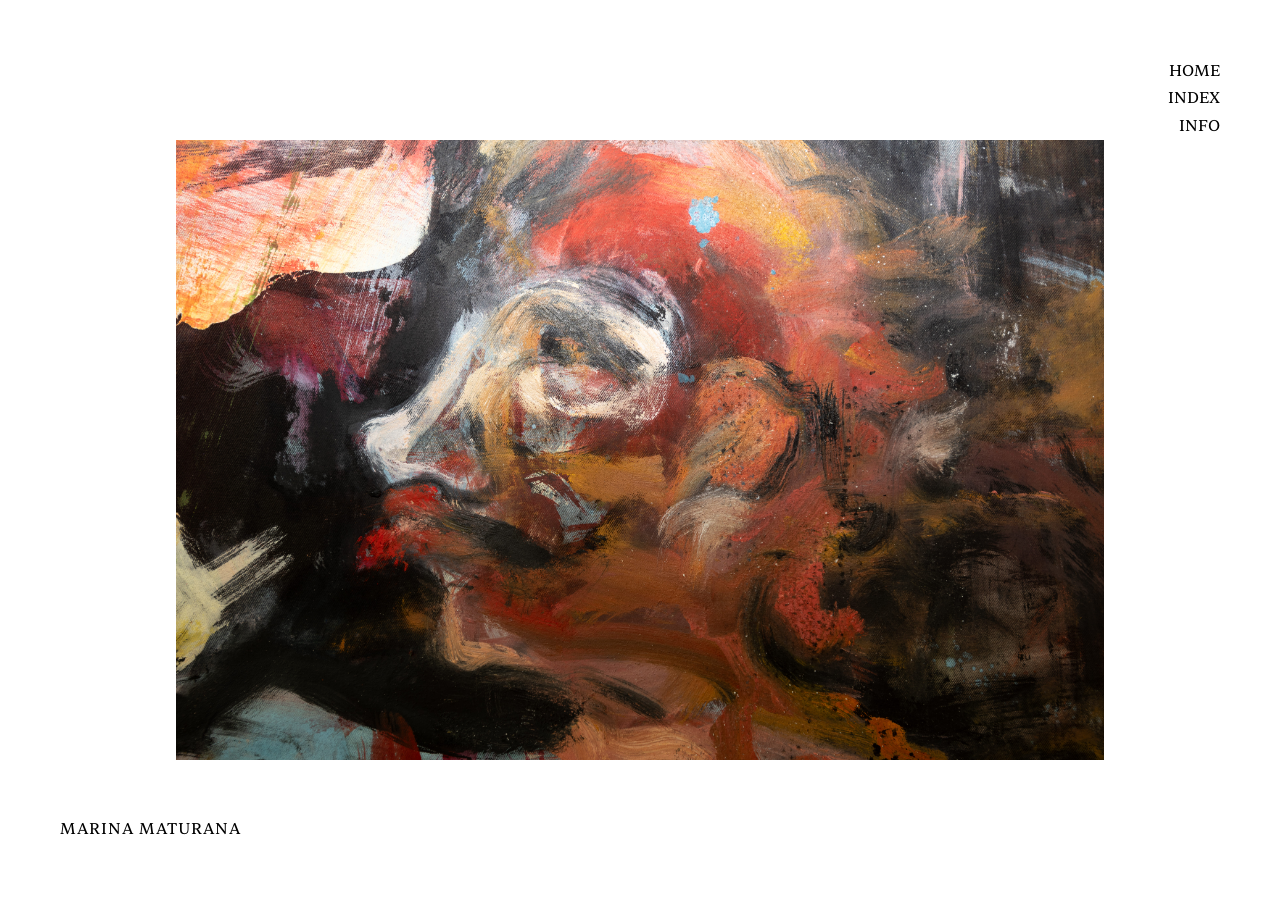
<file: index.html>
<!DOCTYPE html>
<html lang="es">
<head>
    <meta charset="UTF-8">
    <meta name="viewport" content="width=device-width, initial-scale=1.0">
    <title>MARINA MATURANA</title>
    
    <!-- Favicon y Redes -->
    <link rel="icon" href="favicon.ico" type="image/x-icon">
    <meta property="og:title" content="Marina Maturana">
    <meta property="og:description" content="visual artist.">
    <meta property="og:image" content="https://www.marinamatu.com/share-image.jpeg">
    <meta property="og:url" content="https://www.marinamatu.com">
    <meta property="og:type" content="website">

    <!-- Tipografía y CSS -->
    <link href="https://api.fontshare.com/v2/css?f[]=sentient@400,700&display=swap" rel="stylesheet">
    <link rel="stylesheet" href="style.css?v=2.5">
</head>
<body class="pagina-portada">

    <!-- Nombre arriba a la izquierda (Estilo Miguel Marina) -->
    <h1 class="main-title">MARINA MATURANA</h1>

    <!-- Menú arriba a la derecha -->
    <nav>
        <div class="nav-right">
            <a href="index.html" class="active">HOME</a>
            <a href="works.html">INDEX</a>
            <a href="cv.html">INFO</a>
        </div>
    </nav>

    <!-- Contenedor con la foto interactiva -->
    <div class="bg-cover-container">
        <img src="portada.jpg" alt="Marina Maturana Portada" class="bg-cover-img" id="fotoPortada" onclick="ampliarImagen()">
    </div>

    <!-- Script de ampliación directa -->
    <script>
        function ampliarImagen() {
            const foto = document.getElementById('fotoPortada');
            if (foto) {
                foto.classList.toggle('en-detalle');
            }
        }
    </script>

</body>
</html>

</body>
</html>
</file>
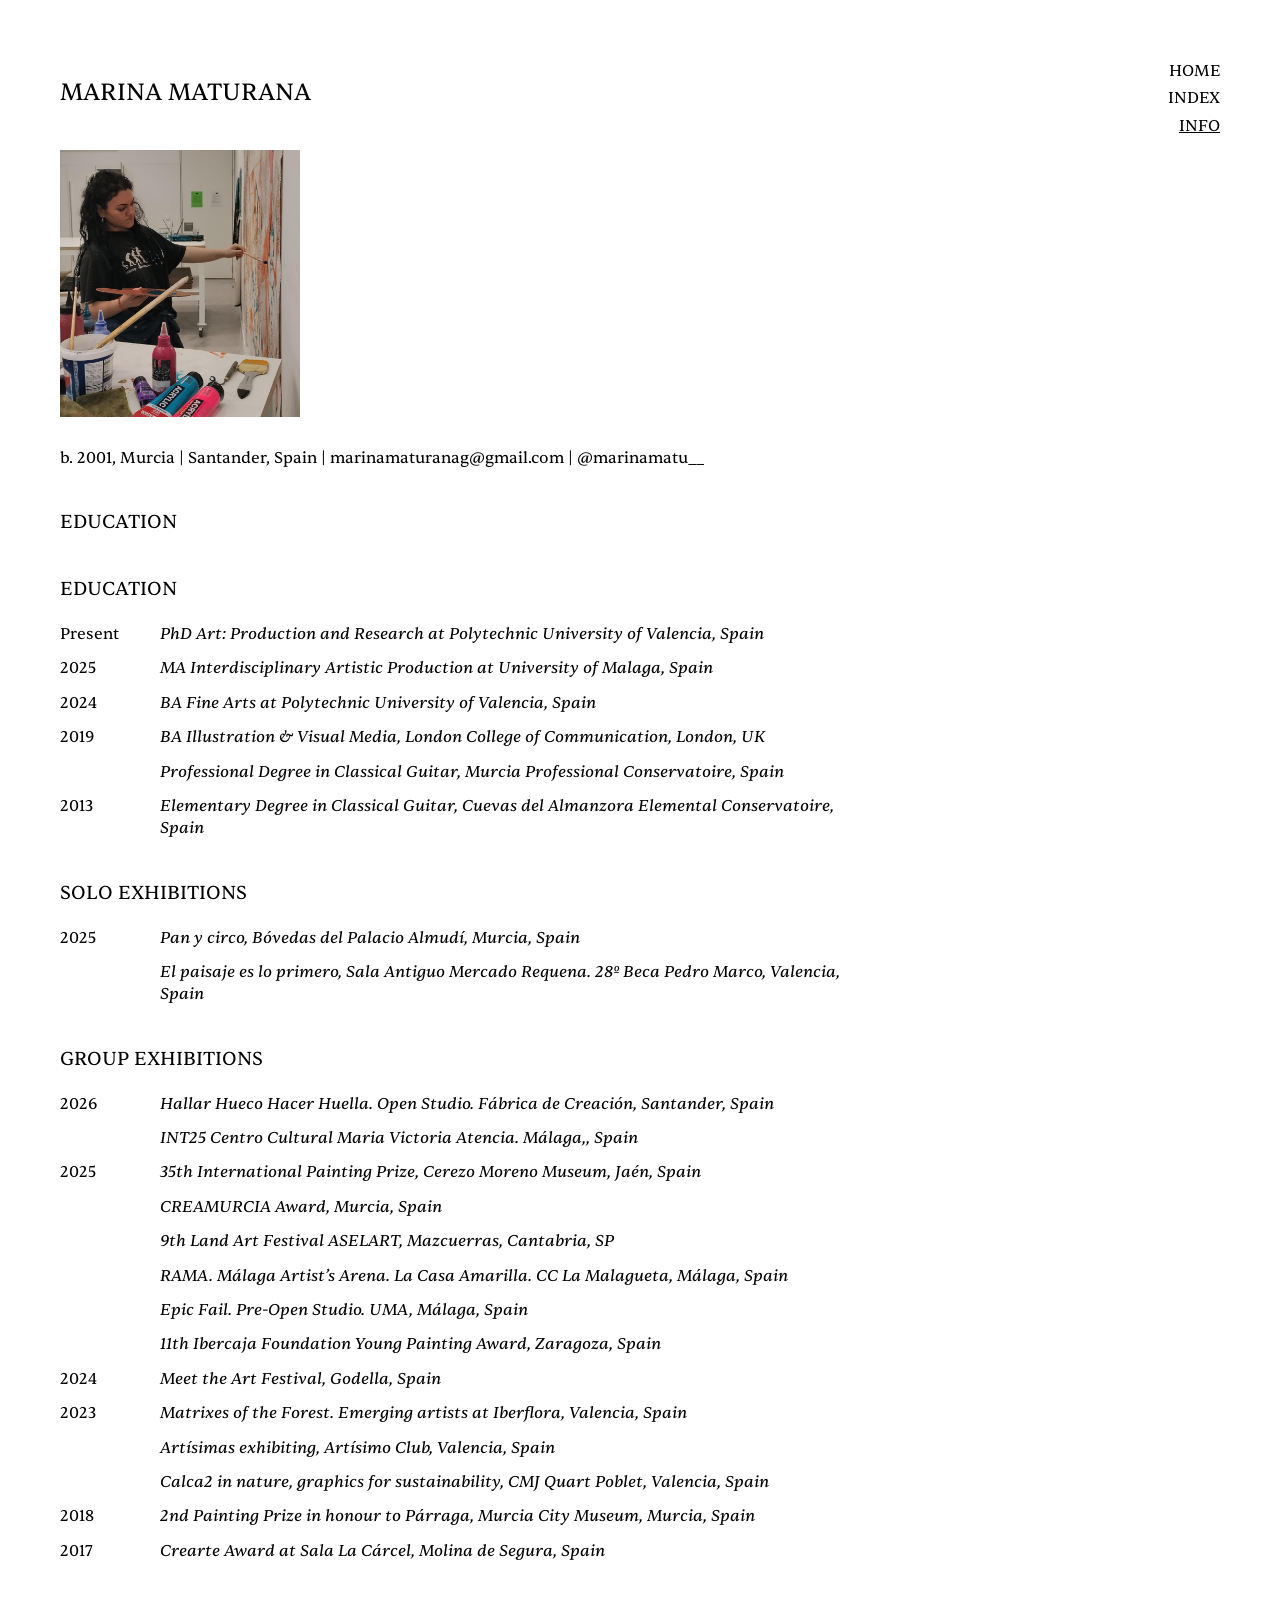
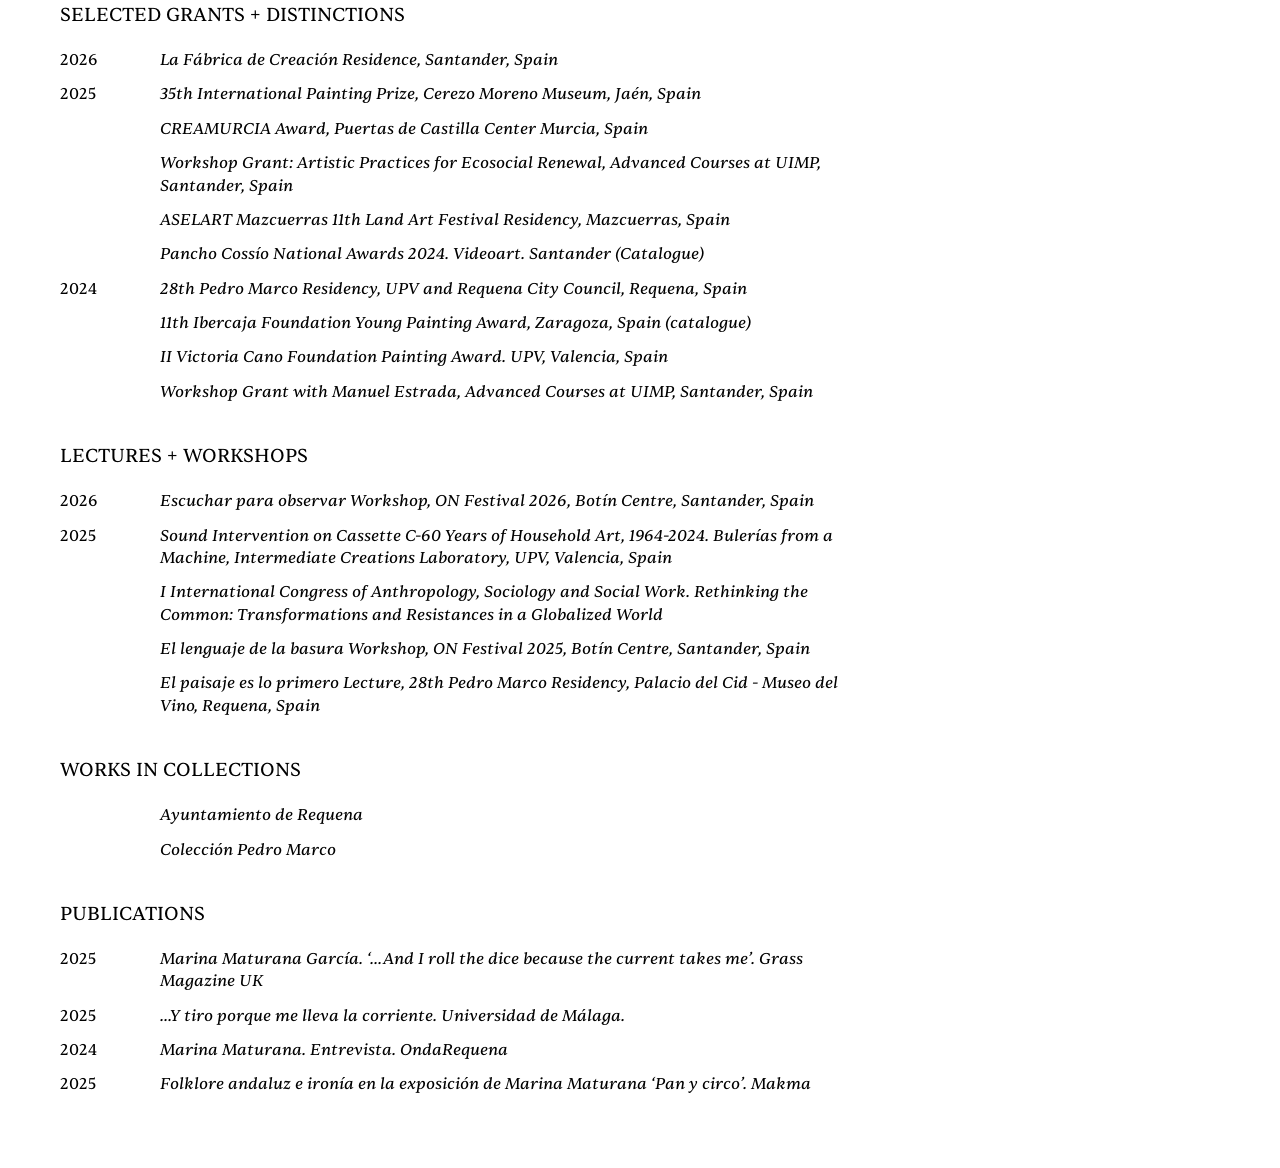
<file: cv.html>
<!DOCTYPE html>
<html lang="es">
<head>
    <meta charset="UTF-8">
    <meta name="viewport" content="width=device-width, initial-scale=1.0">
    <title>MARINA MATURANA - INFO</title>

    <link rel="icon" href="favicon.ico" type="image/x-icon">
    <link rel="stylesheet" href="style.css?V=1.7">


    <meta property="og:title" content="Marina Maturana">
    <meta property="og:description" content="visual artist.">
    <meta property="og:image" content="https://www.marinamatu.com/share-image.jpeg">
    <meta property="og:url" content="https://www.marinamatu.com">
    <meta property="og:type" content="website">
</head>
<body>
    
    <nav>
        <div class="nav-right">
            <a href="index.html">HOME</a>
            <a href="works.html">INDEX</a>
            <a href="cv.html" style="text-decoration: underline;">INFO</a>
        </div>
    </nav>

    <h1>MARINA MATURANA</h1>

    <img src="img/perfil.jpeg" alt="Marina Maturana" class="foto-cv">

    <div class="info">
        b. 2001, Murcia | Santander, Spain | <a href="mailto:marinamaturanag@gmail.com">marinamaturanag@gmail.com</a> |
        <a href="https://www.instagram.com/marinamatu__/" target="_blank">@marinamatu__</a>
    </div>

    <h2>EDUCATION</h2>
    <h2>EDUCATION</h2>
    <div class="item"><div class="year">Present</div><div class="desc">PhD Art: Production and Research at Polytechnic University of Valencia, Spain</div></div>
    <div class="item"><div class="year">2025</div><div class="desc">MA Interdisciplinary Artistic Production at University of Malaga, Spain</div></div>
    <div class="item"><div class="year">2024</div><div class="desc">BA Fine Arts at Polytechnic University of Valencia, Spain</div></div>
    <div class="item"><div class="year">2019</div><div class="desc">BA Illustration & Visual Media, London College of Communication, London, UK</div></div>
    <div class="item"><div class="year"></div><div class="desc">Professional Degree in Classical Guitar, Murcia Professional Conservatoire, Spain</div></div>
    <div class="item"><div class="year">2013</div><div class="desc">Elementary Degree in Classical Guitar, Cuevas del Almanzora Elemental Conservatoire, Spain
    </div></div>

    <h2>SOLO EXHIBITIONS</h2>
    <div class="item"><div class="year">2025</div><div class="desc">Pan y circo, Bóvedas del Palacio Almudí, Murcia, Spain</div></div>
    <div class="item"><div class="year"></div><div class="desc">El paisaje es lo primero, Sala Antiguo Mercado Requena. 28º Beca Pedro Marco, Valencia, Spain</div></div>

  <h2>GROUP EXHIBITIONS</h2>
    <div class="item"><div class="year">2026</div><div class="desc">Hallar Hueco Hacer Huella. Open Studio. Fábrica de Creación, Santander, Spain</div></div>
    <div class="item"><div class="year"></div><div class="desc">INT25 Centro Cultural Maria Victoria Atencia. Málaga,, Spain</div></div>
    <div class="item"><div class="year">2025</div><div class="desc">35th International Painting Prize, Cerezo Moreno Museum, Jaén, Spain</div></div>
    <div class="item"><div class="year"></div><div class="desc">CREAMURCIA Award, Murcia, Spain</div></div>
        <div class="item"><div class="year"></div><div class="desc">9th Land Art Festival ASELART, Mazcuerras, Cantabria, SP</div></div>
    <div class="item"><div class="year"></div><div class="desc">RAMA. Málaga Artist’s Arena. La Casa Amarilla. CC La Malagueta, Málaga, Spain</div></div>
    <div class="item"><div class="year"></div><div class="desc">Epic Fail. Pre-Open Studio. UMA, Málaga, Spain</div></div>
    <div class="item"><div class="year"></div><div class="desc">11th Ibercaja Foundation Young Painting Award, Zaragoza, Spain</div></div>
    <div class="item"><div class="year">2024</div><div class="desc">Meet the Art Festival, Godella, Spain</div></div>
    <div class="item"><div class="year">2023</div><div class="desc">Matrixes of the Forest. Emerging artists at Iberflora, Valencia, Spain</div></div>
    <div class="item"><div class="year"></div><div class="desc">Artísimas exhibiting, Artísimo Club, Valencia, Spain</div></div>
    <div class="item"><div class="year"></div><div class="desc">Calca2 in nature, graphics for sustainability, CMJ Quart Poblet, Valencia, Spain</div></div>
    <div class="item"><div class="year">2018</div><div class="desc">2nd Painting Prize in honour to Párraga, Murcia City Museum, Murcia, Spain</div></div>
    <div class="item"><div class="year">2017</div><div class="desc">Crearte Award at Sala La Cárcel, Molina de Segura, Spain</div></div>
  
    <h2>SELECTED GRANTS + DISTINCTIONS</h2>
    <div class="item"><div class="year">2026</div><div class="desc">La Fábrica de Creación Residence, Santander, Spain</div></div>
    <div class="item"><div class="year">2025</div><div class="desc">35th International Painting Prize, Cerezo Moreno Museum, Jaén, Spain</div></div>
    <div class="item"><div class="year"></div><div class="desc">CREAMURCIA Award, Puertas de Castilla Center Murcia, Spain</div></div>
    <div class="item"><div class="year"></div><div class="desc">Workshop Grant: Artistic Practices for Ecosocial Renewal, Advanced Courses at UIMP, Santander, Spain</div></div>
    <div class="item"><div class="year"></div><div class="desc">ASELART Mazcuerras 11th Land Art Festival Residency, Mazcuerras, Spain</div></div>
    <div class="item"><div class="year"></div><div class="desc">Pancho Cossío National Awards 2024. Videoart. Santander (Catalogue)</div></div>
    <div class="item"><div class="year">2024</div><div class="desc">28th Pedro Marco Residency, UPV and Requena City Council, Requena, Spain</div></div>
    <div class="item"><div class="year"></div><div class="desc">11th Ibercaja Foundation Young Painting Award, Zaragoza, Spain (catalogue)</div></div>
    <div class="item"><div class="year"></div><div class="desc">II Victoria Cano Foundation Painting Award. UPV, Valencia, Spain</div></div>
    <div class="item"><div class="year"></div><div class="desc">Workshop Grant with Manuel Estrada, Advanced Courses at UIMP, Santander, Spain</div></div>

   <h2>LECTURES + WORKSHOPS</h2>
    <div class="item"><div class="year">2026</div><div class="desc">Escuchar para observar Workshop, ON Festival 2026, Botín Centre, Santander, Spain</div></div>
<div class="item">
    <div class="year">2025</div>
    <div class="desc">
        <a href="https://lci-sound-art-recordings.bandcamp.com/album/cassette-c-60-a-os-de-arte-electrodom-stico-1964-2024" target="_blank">
            Sound Intervention on Cassette C-60 Years of Household Art, 1964-2024. Bulerías from a Machine, Intermediate Creations Laboratory, UPV, Valencia, Spain
        </a>
    </div>
</div>    <div class="item"><div class="year"></div><div class="desc">I International Congress of Anthropology, Sociology and Social Work. Rethinking the Common: Transformations and Resistances in a Globalized World</div></div>
    <div class="item"><div class="year"></div><div class="desc">El lenguaje de la basura Workshop, ON Festival 2025, Botín Centre, Santander, Spain</div></div>
    <div class="item"><div class="year"></div><div class="desc">El paisaje es lo primero Lecture, 28th Pedro Marco Residency, Palacio del Cid - Museo del Vino, Requena, Spain</div></div>

   <h2>WORKS IN COLLECTIONS</h2>
    <div class="item"><div class="year"></div><div class="desc">Ayuntamiento de Requena</div></div>
    <div class="item"><div class="year"></div><div class="desc">Colección Pedro Marco</div></div>

  <h2>PUBLICATIONS</h2>
<div class="item"><div class="year">2025</div><div class="desc"><a href="https://www.grassmagazine.co.uk/spotlight-marina-maturana-garcia-and-i-roll-the-dice-because-the-current-takes-me/" target="_blank">Marina Maturana García. ‘...And I roll the dice because the current takes me’. Grass Magazine UK</a></div></div>    
    <div class="item"><div class="year">2025</div><div class="desc"><a href="https://hdl.handle.net/10630/40219" target="_blank">...Y tiro porque me lleva la corriente. Universidad de Málaga.</a></div></div>
    <div class="item"><div class="year">2024</div><div class="desc"><a href="https://www.ivoox.com/entrevista-marina-maturana-audios-mp3_rf_133937735_1.html" target="_blank">Marina Maturana. Entrevista. OndaRequena</a></div></div>
    <div class="item"><div class="year">2025</div><div class="desc"><a href="https://www.makma.net/pan-y-circo-marina-maturana/" target="_blank">Folklore andaluz e ironía en la exposición de Marina Maturana ‘Pan y circo’. Makma</a></div></div>

</body>
</html>
</file>
<file: style.css>
/* --- 1. CONFIGURACIÓN DE FUENTES --- */
@font-face {
    font-family: 'Sentient';
    src: url('fonts/Sentient-Regular.otf') format('opentype');
    font-weight: 400;
}
@font-face {
    font-family: 'Sentient';
    src: url('fonts/Sentient-Italic.otf') format('opentype');
    font-style: italic;
}
@font-face {
    font-family: 'Sentient';
    src: url('fonts/Sentient-BoldItalic.otf') format('opentype');
    font-weight: bold;
    font-style: italic;
}

/* --- 2. DISEÑO GENERAL --- */
* {
    box-sizing: border-box;
}

/* Estilo por defecto para páginas de texto (CV / WORKS) */
body {
    font-family: 'Sentient', serif;
    font-size: 16px;
    line-height: 1.4;
    margin: 0;
    padding: 60px;
    max-width: 900px;
}

/* ESTILO EXCLUSIVO PARA LA PORTADA (INDEX) */
body.pagina-portada {
    padding: 0;
    height: 100vh;
    width: 100vw;
    overflow: hidden; 
    max-width: none;  
    position: relative;
    background-color: #fff; 
}

/* --- 3. MENÚ AL ESTILO GUILLERMO ROS (A LA DERECHA) --- */
nav {
    position: absolute;
    top: 60px; 
    right: 60px; 
    z-index: 10; 
}

.nav-right {
    display: flex;
    flex-direction: column;
    align-items: flex-end;
    gap: 5px;
}

nav a {
    text-decoration: none;
    color: #000;
    font-size: 16px;
}

nav a:hover {
    text-decoration: underline;
}

/* --- 4. PORTADA ENCAJADA ESTILO MIGUEL MARINA --- */
.bg-cover-container {
    position: absolute;
    top: 0;
    left: 0;
    width: 100%;
    height: 100vh;
    z-index: 1;
    padding: 140px 80px 140px 80px;
    display: flex;
    justify-content: center;
    align-items: center;
    pointer-events: none; /* El fondo blanco no captura la lupa */
}

.bg-cover-img {
    max-width: 100%;
    max-height: 100%;
    width: auto;
    height: auto;
    object-fit: contain;
    cursor: zoom-in; /* Lupa con signo + sobre la foto */
    pointer-events: auto; /* Permite hacer clic en la foto */
    transition: transform 0.2s ease;
}

/* Cuando la imagen se amplía al hacer clic */
.bg-cover-img.en-detalle {
    position: fixed;
    top: 0;
    left: 0;
    width: 100vw;
    height: 100vh;
    max-width: 100vw;
    max-height: 100vh;
    object-fit: contain;
    background-color: #fff; 
    z-index: 9999; 
    padding: 20px;
    cursor: zoom-out; /* Lupa con signo - */
}

/* TÍTULO ABAJO A LA IZQUIERDA EN LA PORTADA */
.main-title {
    position: absolute;
    bottom: 60px; 
    left: 60px;   
    margin: 0;
    font-size: 16px; 
    font-weight: normal;
    letter-spacing: 1px;
    color: #000;
    z-index: 10;  
}

/* --- 5. DETALLES DE OTRAS PÁGINAS (CV) --- */
.foto-cv {
    width: 240px;          /* Tamaño pequeño y elegante controlado */
    max-width: 100%;       
    height: auto;          
    display: block;        
    margin-top: 20px;
    margin-bottom: 30px;   
}

h1 { font-size: 1.5em; margin-bottom: 40px; font-weight: normal; }
h2 { font-size: 1.2em; margin-top: 40px; margin-bottom: 20px; font-weight: normal; }
.info { margin-bottom: 40px; color: #000; }

/* REJILLA DE ITEMS DEL CV */
.item { display: flex; margin-bottom: 12px; }
.year { width: 100px; flex-shrink: 0; }
.desc { flex-grow: 1; font-style: italic; }

/* Estilo general de enlaces */
a { color: #000; text-decoration: none; }
a:hover { text-decoration: underline; }

/* Ajuste móvil */
@media (max-width: 600px) {
    body { padding: 20px; }
    nav { top: 20px; right: 20px; }
    .main-title { bottom: 20px; left: 20px; font-size: 16px; }
    .bg-cover-container { padding: 100px 20px 100px 20px; }
    .item { flex-direction: column; }
    .year { margin-bottom: 5px; }
}
</file>
